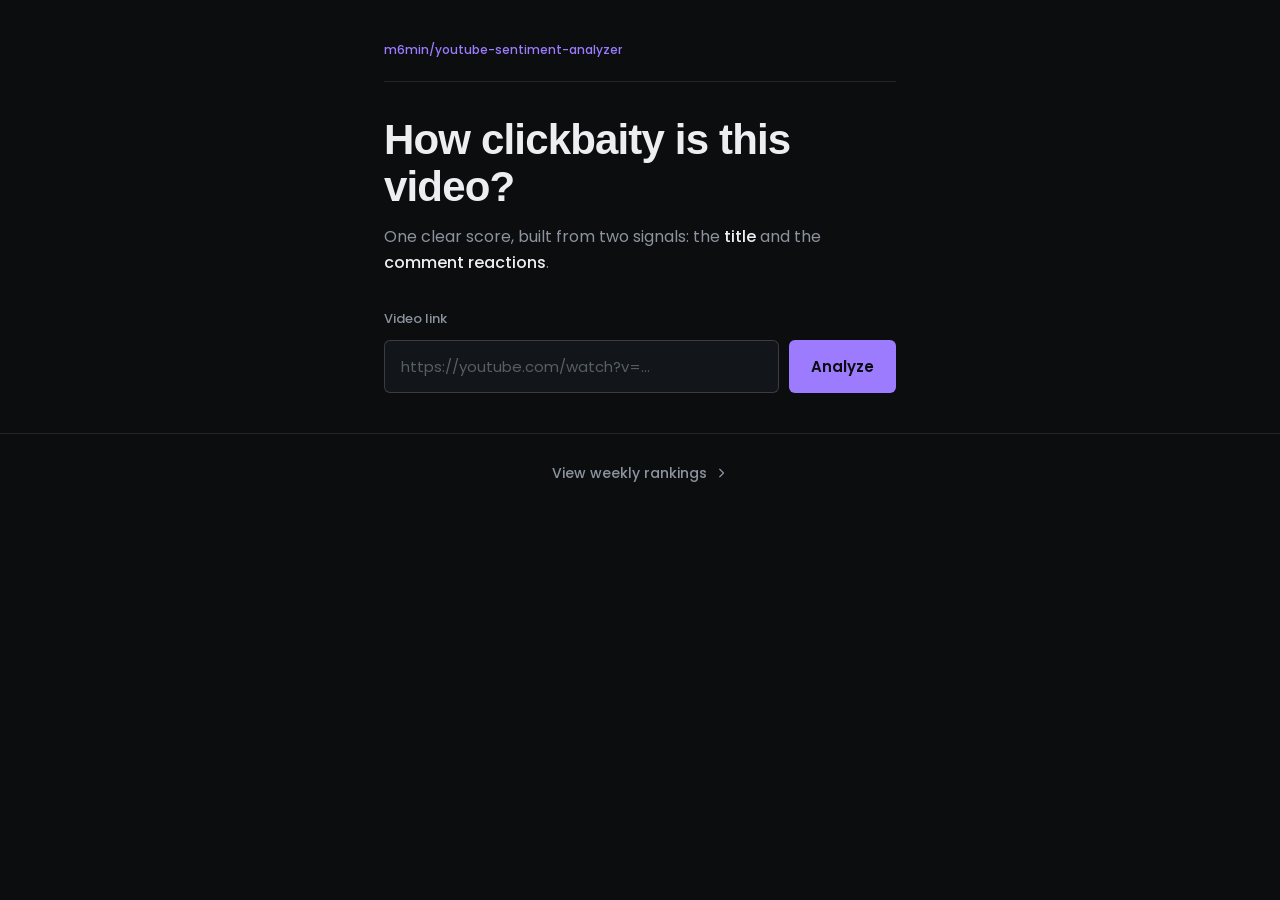
<file: frontend/index.html>
<!doctype html>
<html lang="en">
<head>
<meta charset="UTF-8" />
<meta name="viewport" content="width=device-width, initial-scale=1.0" />
<title>YouTube Clickbait Analyzer</title>
<link rel="preconnect" href="https://fonts.googleapis.com" />
<link rel="preconnect" href="https://fonts.gstatic.com" crossorigin />
<link href="https://fonts.googleapis.com/css2?family=Poppins:wght@400;500;600;700&display=swap" rel="stylesheet" />
<link rel="stylesheet" href="style/main.css" />
</head>
<body>

  <div id="loading">
    <div class="spinner"></div>
    <p>Reading the title &amp; comment reactions…</p>
  </div>

  <div class="wrap">
    <div class="topbar">
      <a class="repo" href="https://github.com/m6min/youtube-sentiment-analyzer" target="_blank" rel="noopener">m6min/youtube-sentiment-analyzer</a>
    </div>

    <h1>How clickbaity is this video?</h1>
    <p class="lede">One clear score, built from two signals: the <b>title</b> and the <b>comment reactions</b>.</p>

    <form id="form" class="field" autocomplete="off">
      <label for="url">Video link</label>
      <input id="url" type="text" placeholder="https://youtube.com/watch?v=..." />
      <button id="run" type="submit">Analyze</button>
    </form>

    <div id="error" class="error-box hidden" role="alert"></div>

    <div id="result" class="result-card hidden">
      <p class="title-line">Analyzed: <b id="videoTitle"></b></p>

      <div class="gauge-box">
        <svg class="gauge" viewBox="0 0 220 140" role="img" aria-label="Clickbait score gauge">
          <path class="gauge-track" d="M 20 115 A 90 90 0 0 1 200 115" pathLength="100"></path>
          <path id="fill" class="gauge-fill" d="M 20 115 A 90 90 0 0 1 200 115" pathLength="100"></path>
          <text class="gauge-label" x="20" y="136">0</text>
          <text class="gauge-label" x="200" y="136" text-anchor="end">100</text>
        </svg>
        <div class="big-score"><span id="score"></span><span class="unit">%</span></div>
      </div>

      <div class="verdict">
        <span id="pill" class="pill"><span class="pill-label">Decision:</span><span id="pillText"></span></span>
        <p class="explain" id="explain"></p>
      </div>

      <div class="weights" aria-label="How the score is weighted">
        <div class="weights-bar"><span class="w-title" style="width:20%"></span><span class="w-comments" style="width:80%"></span></div>
        <div class="weights-legend">
          <span><i class="w-title"></i>Title · 20%</span>
          <span><i class="w-comments"></i>Comment reactions · 80%</span>
        </div>
      </div>

      <p class="meta">
        <span>Source: <b id="source"></b></span>
        <span id="commentsMeta" class="hidden"> · <b id="comments"></b> comments</span>
        <span class="disclaimer"> · Experimental signal, not a definitive judgment.</span>
      </p>
    </div>
  </div>

  <footer class="foot">
    <a href="rankings.html">
      View weekly rankings
      <svg viewBox="0 0 16 16" width="12" height="12" aria-hidden="true">
        <path d="M5 3l5 5-5 5" fill="none" stroke="currentColor" stroke-width="1.6" stroke-linecap="round" stroke-linejoin="round"/>
      </svg>
    </a>
  </footer>

  <script src="js/main.js"></script>
</body>
</html>
</file>
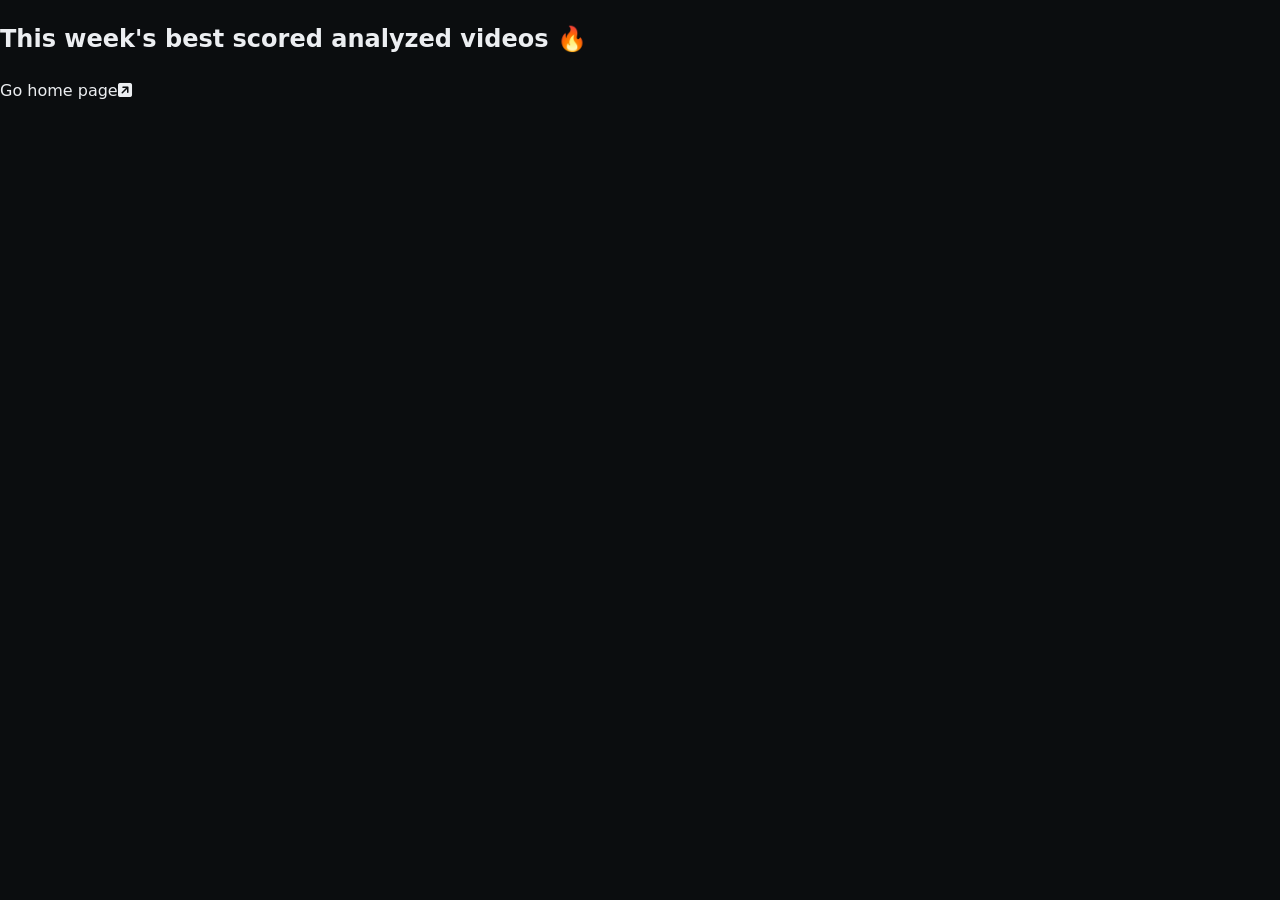
<file: frontend/ranking.html>
<!DOCTYPE html>
<html lang="en">
<head>
    <meta charset="UTF-8">
    <meta name="viewport" content="width=device-width, initial-scale=1.0">
    <title>Analyzed Video Rankings</title>
    <link rel="stylesheet" href="style/main.css">
    <link rel="stylesheet" href="style/media.css">
    <link rel="stylesheet" href="https://cdnjs.cloudflare.com/ajax/libs/font-awesome/6.4.0/css/all.min.css">
</head>
<body>
    <div class="container">
        <h2 class="page-title">This week's best scored analyzed videos 🔥</h2>
        <div class="ranking-grid">
        </div>
        <div id="errorDiv" class="hidden error-box"></div>
    </div>
    <footer>
      <a href="index.html"
        >Go home page<i
          class="icon fa-solid fa-square-arrow-up-right"
        ></i
      ></a>
    </footer>
    <script src="js/fetch.js"></script>
</body>
</html>
</file>
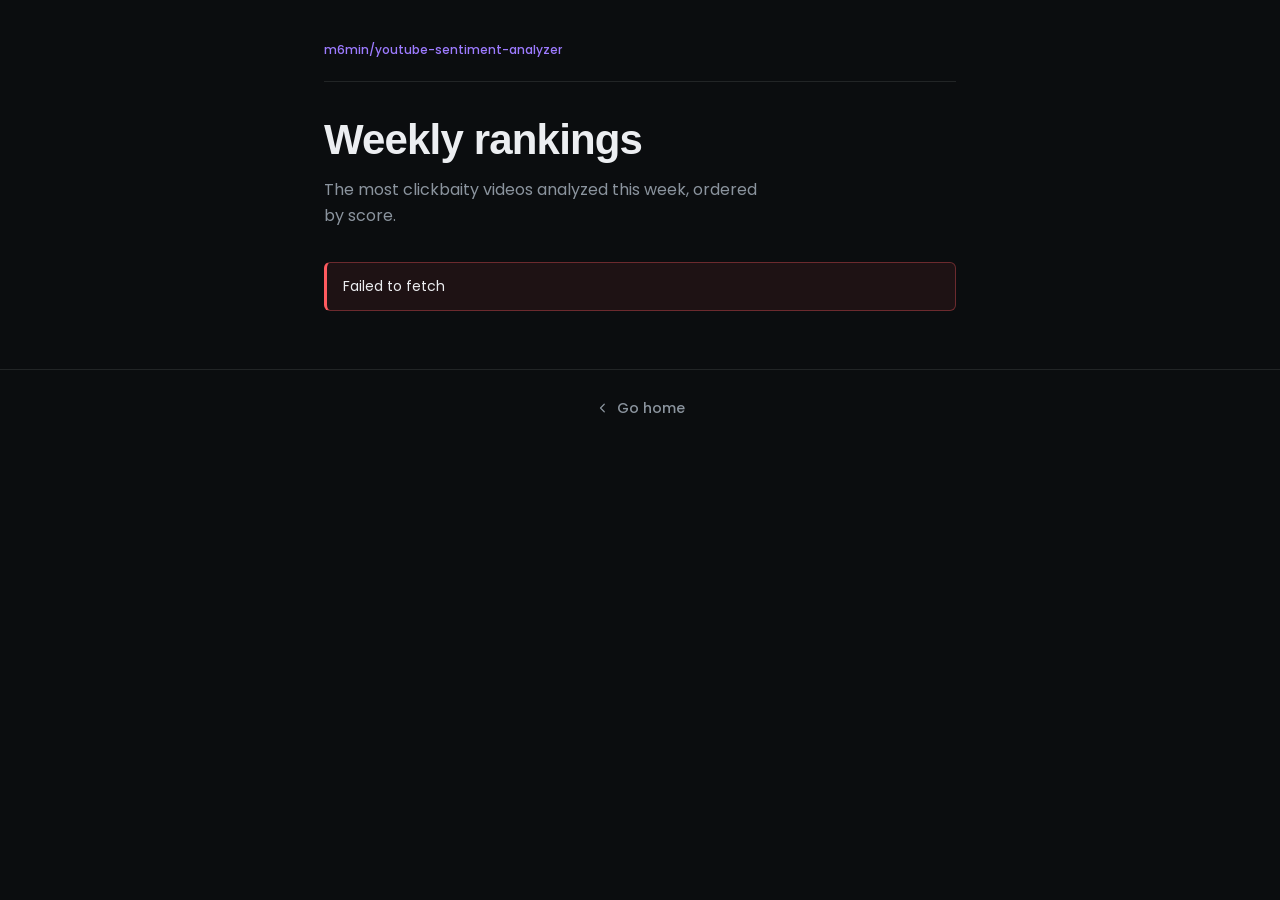
<file: frontend/rankings.html>
<!doctype html>
<html lang="en">
<head>
<meta charset="UTF-8" />
<meta name="viewport" content="width=device-width, initial-scale=1.0" />
<title>Weekly Rankings — YouTube Clickbait Analyzer</title>
<link rel="preconnect" href="https://fonts.googleapis.com" />
<link rel="preconnect" href="https://fonts.gstatic.com" crossorigin />
<link href="https://fonts.googleapis.com/css2?family=Poppins:wght@400;500;600;700&display=swap" rel="stylesheet" />
<link rel="stylesheet" href="style/main.css" />
</head>
<body>
  <div class="rankings-wrap">
    <div class="topbar">
      <a class="repo" href="https://github.com/m6min/youtube-sentiment-analyzer" target="_blank" rel="noopener">m6min/youtube-sentiment-analyzer</a>
    </div>

    <h1>Weekly rankings</h1>
    <p class="lede">The most clickbaity videos analyzed this week, ordered by score.</p>

    <div id="error" class="error-box hidden" role="alert"></div>
    <div class="list" id="list"></div>
  </div>

  <footer class="foot">
    <a href="index.html">
      <svg viewBox="0 0 16 16" width="12" height="12" aria-hidden="true" style="transform:rotate(180deg)">
        <path d="M5 3l5 5-5 5" fill="none" stroke="currentColor" stroke-width="1.6" stroke-linecap="round" stroke-linejoin="round"/>
      </svg>
      Go home
    </a>
  </footer>

  <script src="js/fetch.js"></script>
</body>
</html>
</file>
<file: frontend/style/main.css>
:root {
  /* neutrals (canvas) */
  --bg: #0B0D0F;
  --panel: #12151A;
  --ink: #ECEEF1;
  --muted: #8B949E;
  --faint: #565E66;
  --line: rgba(236, 238, 241, 0.10);
  --line-strong: rgba(236, 238, 241, 0.18);

  /* accents */
  --accent: #9D7BFF;
  --accent-strong: #B9A2FF;
  --green: #2FD08A;     /* relevant */
  --amber: #F0B23D;     /* neutral */
  --red: #FF5A5F;       /* clickbait */
}

* { box-sizing: border-box; }
html, body { margin: 0; padding: 0; }

body {
  background: var(--bg);
  color: var(--ink);
  font-family: "Poppins", system-ui, -apple-system, "Segoe UI", sans-serif;
  line-height: 1.6;
  -webkit-font-smoothing: antialiased;
}

.mono { font-family: "Poppins", system-ui, sans-serif; }
a { color: inherit; text-decoration: none; }

.hidden { display: none !important; }

.wrap {
  max-width: 560px;
  margin: 0 auto;
  padding: 40px 24px 0;
}

/* ---------- header ---------- */
.topbar {
  display: flex;
  align-items: center;
  justify-content: space-between;
  flex-wrap: wrap;
  gap: 10px;
  padding-bottom: 22px;
  border-bottom: 1px solid var(--line);
  margin-bottom: 34px;
}
.repo {
  font-family: "Poppins", system-ui, sans-serif;
  font-size: 12px;
  font-weight: 500;
  color: var(--accent);
  transition: opacity .15s ease;
}
.repo:hover { opacity: .75; }

/* ---------- hero ---------- */
h1 {
  font-family: Helvetica, "Helvetica Neue", Arial, sans-serif;
  font-size: clamp(30px, 6.5vw, 42px);
  line-height: 1.12;
  letter-spacing: -0.02em;
  font-weight: 700;
  margin: 0 0 14px;
}
.lede {
  color: var(--muted);
  font-size: 16px;
  max-width: 44ch;
  margin: 0 0 34px;
}
.lede b { color: var(--ink); font-weight: 500; }

/* ---------- input ---------- */
.field { display: grid; grid-template-columns: 1fr auto; gap: 10px; margin-bottom: 12px; }
.field label {
  grid-column: 1 / -1;
  font-family: "Poppins", system-ui, sans-serif;
  font-size: 13px;
  font-weight: 500;
  color: var(--muted);
}
.field input {
  min-width: 0;
  background: var(--panel);
  border: 1px solid var(--line-strong);
  border-radius: 6px;
  color: var(--ink);
  padding: 14px 16px;
  font-size: 15px;
  font-family: inherit;
}
.field input::placeholder { color: var(--faint); }
.field input:focus {
  outline: none;
  border-color: var(--accent);
  box-shadow: 0 0 0 3px rgba(157, 123, 255, 0.22);
}
.field button {
  background: var(--accent);
  color: #0B0D0F;
  border: 0;
  border-radius: 6px;
  padding: 0 22px;
  font-weight: 600;
  font-size: 15px;
  font-family: inherit;
  cursor: pointer;
  transition: background-color .15s ease;
}
.field button:hover { background: var(--accent-strong); }
.field button:disabled { opacity: .55; cursor: wait; }

a:focus-visible, button:focus-visible, input:focus-visible {
  outline: 3px solid var(--accent);
  outline-offset: 3px;
}

/* ---------- error ---------- */
.error-box {
  margin: 18px 0;
  padding: 12px 16px;
  font-size: 14px;
  border-radius: 6px;
  border: 1px solid rgba(255, 90, 95, 0.35);
  border-left: 3px solid var(--red);
  background: rgba(255, 90, 95, 0.08);
  color: var(--ink);
  text-align: left;
  overflow-wrap: anywhere;
}

/* ---------- result ---------- */
#result {
  margin-top: 28px;
  padding: 26px 24px 20px;
  background: var(--panel);
  border: 1px solid var(--line);
  border-radius: 14px;
  text-align: center;
}
.pill {
  display: inline-flex;
  align-items: center;
  gap: 6px;
  font-family: "Poppins", system-ui, sans-serif;
  font-size: 14px;
  font-weight: 600;
  padding: 6px 14px;
  border-radius: 6px;
}
.pill .pill-label { color: var(--muted); font-weight: 400; }
.pill.clickbait { color: var(--red); background: rgba(255, 90, 95, 0.10); }
.pill.neutral  { color: var(--amber); background: rgba(240, 178, 61, 0.10); }
.pill.relevant { color: var(--green); background: rgba(47, 208, 138, 0.10); }

.big-score {
  font-family: Helvetica, "Helvetica Neue", Arial, sans-serif;
  font-size: 56px;
  font-weight: 700;
  letter-spacing: -0.03em;
  line-height: 1;
}
.big-score .unit { font-size: 26px; color: var(--muted); }

.title-line {
  color: var(--faint);
  font-size: 13px;
  margin: 0 0 14px;
  overflow-wrap: anywhere;
  display: -webkit-box;
  -webkit-line-clamp: 2;
  -webkit-box-orient: vertical;
  overflow: hidden;
}
.title-line b { color: var(--muted); font-weight: 500; }

.gauge-box { position: relative; max-width: 280px; margin: 0 auto; }
.gauge { width: 100%; display: block; }
.gauge-track { fill: none; stroke: #23272D; stroke-width: 12; stroke-linecap: round; }
.gauge-fill  { fill: none; stroke: var(--accent); stroke-width: 12; stroke-linecap: round; stroke-dasharray: 0 100; transition: stroke-dasharray .6s cubic-bezier(.22, 1, .36, 1); }
.gauge-label { font-family: "Poppins", system-ui, sans-serif; font-size: 11px; fill: var(--faint); }
.gauge-box .big-score { position: absolute; left: 0; right: 0; bottom: 22px; }

.verdict { margin: 14px 0 22px; }
.explain {
  color: var(--ink);
  font-size: 15px;
  margin: 12px auto 0;
  max-width: 38ch;
}

.weights { text-align: left; padding-top: 18px; border-top: 1px solid var(--line); margin-bottom: 16px; }
.weights-bar { display: flex; height: 8px; border-radius: 4px; overflow: hidden; gap: 2px; }
.weights-legend { display: flex; justify-content: space-between; font-size: 12px; color: var(--muted); margin-top: 8px; }
.weights-legend span { display: inline-flex; align-items: center; gap: 6px; }
.weights-legend i { width: 8px; height: 8px; border-radius: 2px; display: inline-block; }
.w-title { background: var(--accent-strong); }
.w-comments { background: var(--accent); opacity: .55; }

/* meta */
.meta {
  font-size: 12px;
  color: var(--faint);
  margin: 0;
}
.meta b { color: var(--muted); font-weight: 500; }

/* ---------- footer link ---------- */
.foot {
  margin: 40px auto 0;
  padding: 26px 24px 60px;
  border-top: 1px solid var(--line);
  text-align: center;
}
.foot a {
  display: inline-flex;
  align-items: center;
  gap: 9px;
  font-size: 14px;
  font-weight: 500;
  color: var(--muted);
  transition: color .15s ease;
}
.foot a svg { transition: transform .15s ease; }
.foot a:hover { color: var(--accent); }
.foot a:hover svg { transform: translateX(3px); }

/* ---------- loading overlay ---------- */
#loading {
  display: none;
  position: fixed; inset: 0;
  background: rgba(11, 13, 15, 0.96);
  align-items: center; justify-content: center;
  flex-direction: column; gap: 18px;
  z-index: 10;
}
#loading.visible { display: flex; }
.spinner {
  width: 30px; height: 30px;
  border: 2px solid #23272D;
  border-top-color: var(--accent);
  border-radius: 50%;
  animation: spin .8s linear infinite;
}
@keyframes spin { to { transform: rotate(360deg); } }
#loading p { color: var(--muted); font-size: 14px; margin: 0; }

/* ---------- rankings ---------- */
.rankings-wrap {
  max-width: 680px;
  margin: 0 auto;
  padding: 40px 24px 0;
}
.list { display: flex; flex-direction: column; }

.card {
  display: grid;
  grid-template-columns: 42px 132px 1fr;
  gap: 18px;
  align-items: center;
  padding: 18px 0;
  border-top: 1px solid var(--line);
}
.rank {
  font-family: "Poppins", system-ui, sans-serif;
  font-size: 18px;
  font-weight: 500;
  color: var(--faint);
}
.thumb {
  position: relative;
  aspect-ratio: 16 / 9;
  background-color: var(--panel);
  background-size: cover;
  background-position: center;
  border: 1px solid var(--line);
  border-radius: 6px;
  overflow: hidden;
}
.thumb .play {
  position: absolute;
  inset: 0;
  display: flex;
  align-items: center;
  justify-content: center;
  background: rgba(11, 13, 15, 0.22);
}
.card-body { min-width: 0; }
.card-title {
  font-size: 16px;
  font-weight: 500;
  line-height: 1.4;
  margin: 0 0 10px;
  overflow-wrap: anywhere;
  color: var(--ink);
}
.card-score { display: flex; align-items: baseline; gap: 10px; }
.score-num {
  font-family: "Poppins", system-ui, sans-serif;
  font-size: 22px;
  font-weight: 500;
  letter-spacing: -0.02em;
}
.score-label {
  font-family: "Poppins", system-ui, sans-serif;
  font-size: 11px;
  letter-spacing: 0.08em;
  text-transform: uppercase;
  color: var(--muted);
}
#no-data {
  text-align: center;
  padding: 30px;
  color: var(--muted);
  border: 1px dashed var(--line-strong);
  border-radius: 6px;
  margin-top: 20px;
}

/* ---------- responsive ---------- */
@media (max-width: 520px) {
  .card { grid-template-columns: 32px 1fr; }
  .thumb { grid-column: 2; }
  .card-body { grid-column: 2; }
}

@media (max-width: 300px) {
  .field { grid-template-columns: 1fr; }
}

@media (prefers-reduced-motion: reduce) {
  .gauge-fill, .spinner { transition: none !important; animation: none !important; }
}
</file>
<file: frontend/style/media.css>
/* Responsive rules have been merged into main.css. */
</file>
